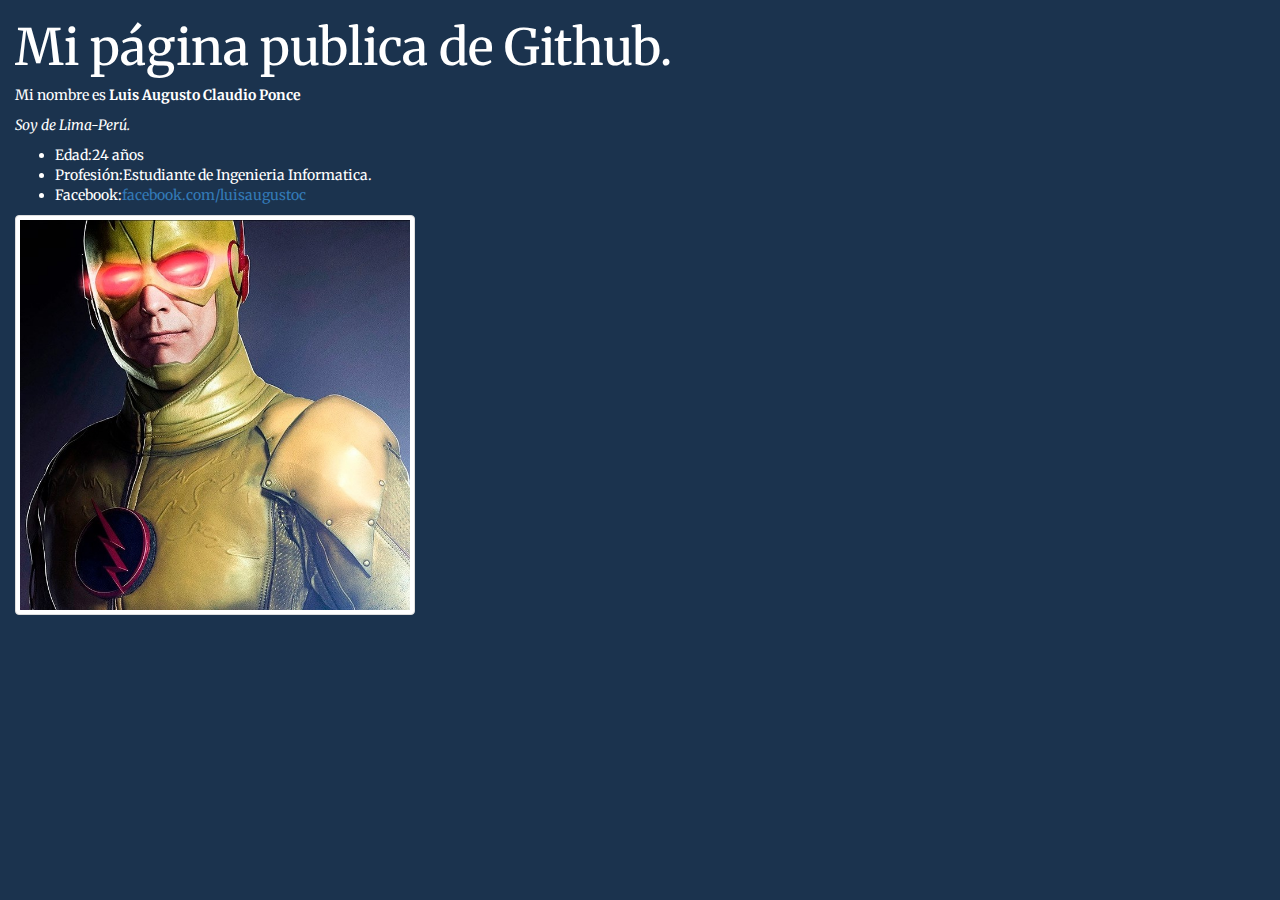
<file: index.html>
<!DOCTYPE html>
<html lang="es">
  <head>
    <meta charset="utf-8">
    <meta http-equiv="X-UA-Compatible" content="IE=edge">
    <meta name="viewport" content="width=device-width, initial-scale=1">
    <!-- The above 3 meta tags *must* come first in the head; any other head content must come *after* these tags -->
    <title>Mi Perfil Personal</title>

    <link rel="shortcut icon" type="image/x-icon" href="assets/img/flash.png">

    <!-- Bootstrap -->
    <link href="assets/css/bootstrap.min.css" rel="stylesheet">

    <!-- Mis estilos -->

    <link rel="stylesheet" href="assets/css/mis-estilos.css">

  <!-- Google Fonts -->
<link href='https://fonts.googleapis.com/css?family=Merriweather' rel='stylesheet' type='text/css'>


  </head>
  <body>
<div class="container-fluid">
<div class="row">
<div class="col-md-12">
<h1>Mi página publica de Github.</h1>
<p>Mi nombre es <strong>Luis Augusto Claudio Ponce</strong></p>
<p><em>Soy de Lima-Perú.</em></p>

<ul>
<li>Edad:24 años</li>
<li>Profesión:Estudiante de Ingenieria Informatica.</li>
<li>Facebook:<a href="http://facebook.com/luisaugustoc" target="_blank">facebook.com/luisaugustoc</a></li>
</ul>

<img src="assets/img/zoom.jpg" alt="zoom" 
 width="400"  height="400" 
 class="img-responsive img-thumbnail">

</div>
</div>
</div>


  </body>
</html>
</file>
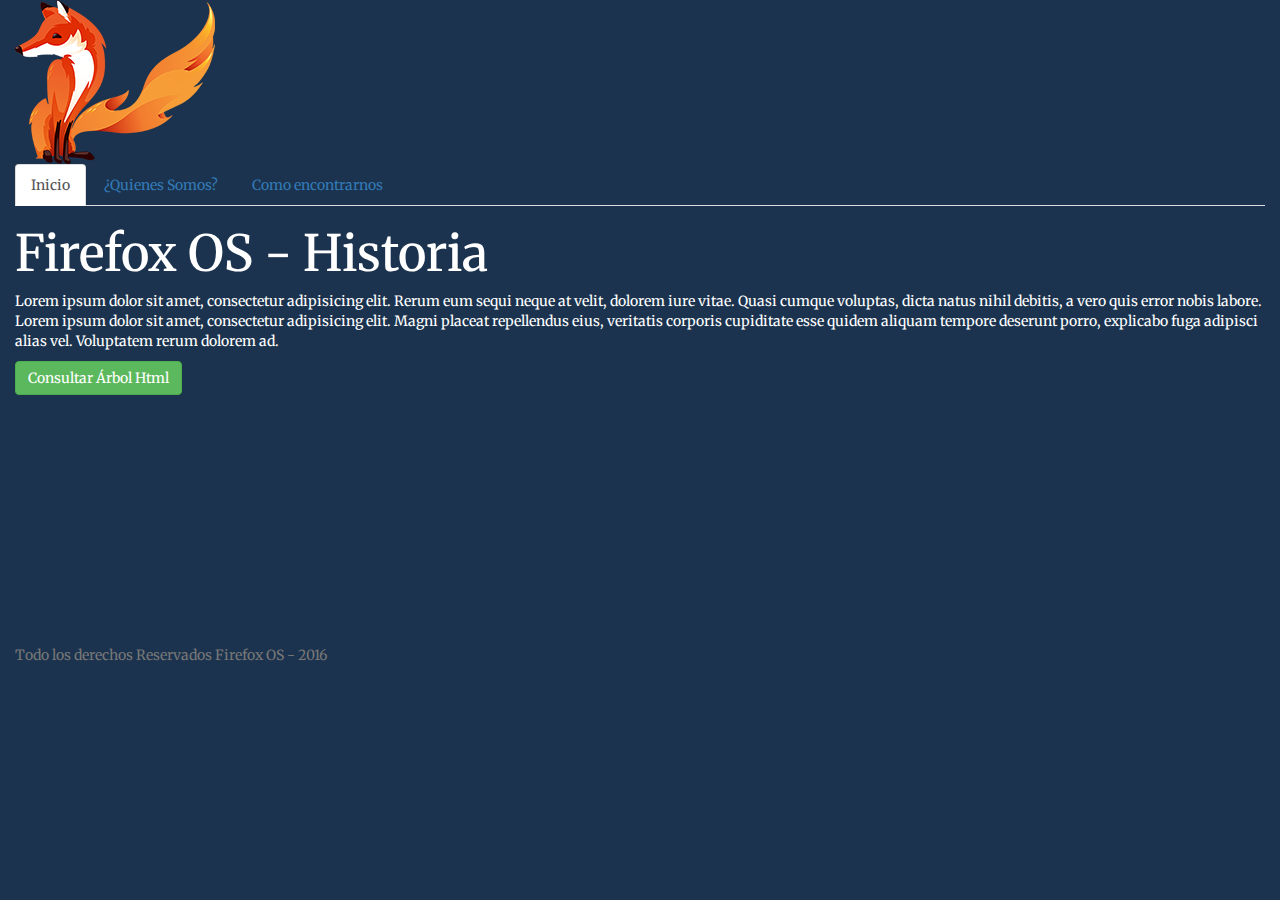
<file: arbol-html.html>
<!doctype html>
<html lang="es">
<head>
<meta charset="utf-8">
<title>Ejercicio opcional árbol</title>
<meta http-equiv="X-UA-Compatible" content="IE=edge">
<meta name="viewport" content="width=device-width, initial-scale=1">
<link rel="stylesheet" href="assets/css/bootstrap.min.css">
<link rel="stylesheet" href="assets/css/mis-estilos.css">
<link rel="shortcut icon" type="image/x-icon" href="assets/img/firefox-os.png">
<style>

</style>
</head>
<body>

<div class="container-fluid">
<div class="row">
<div class="col-md-12">
<header>
    <img src="assets/img/firefox-os.png"  alt="lobito"
     class="img-responsive" >
</header>

<nav class="nav">
    <ul class="nav nav-tabs">
        <li class="active" ><a href="">Inicio</a></li>
        <li><a href="">¿Quienes Somos?</a></li>
        <li><a href="">Como encontrarnos</a></li>
    </ul>
</nav>

<article>
    <h1>Firefox OS - Historia</h1>
    <p>Lorem ipsum dolor sit amet, consectetur adipisicing elit. Rerum eum sequi neque at velit, dolorem iure vitae. Quasi cumque voluptas, dicta natus nihil debitis, a vero quis error nobis labore.
    Lorem ipsum dolor sit amet, consectetur adipisicing elit. Magni placeat repellendus eius, veritatis corporis cupiditate esse quidem aliquam tempore deserunt porro, explicabo fuga adipisci alias vel. Voluptatem rerum dolorem ad.
    </p>
    <a href="archivos/arbol-html.pdf" target="_blank" 

    class="btn btn-success">Consultar Árbol Html</a>
</article>


<footer >

<p class="text-muted"> Todo los derechos Reservados Firefox OS - 2016</p>

</footer>
</div>
</div>





</div>
</body>
</html>
</file>
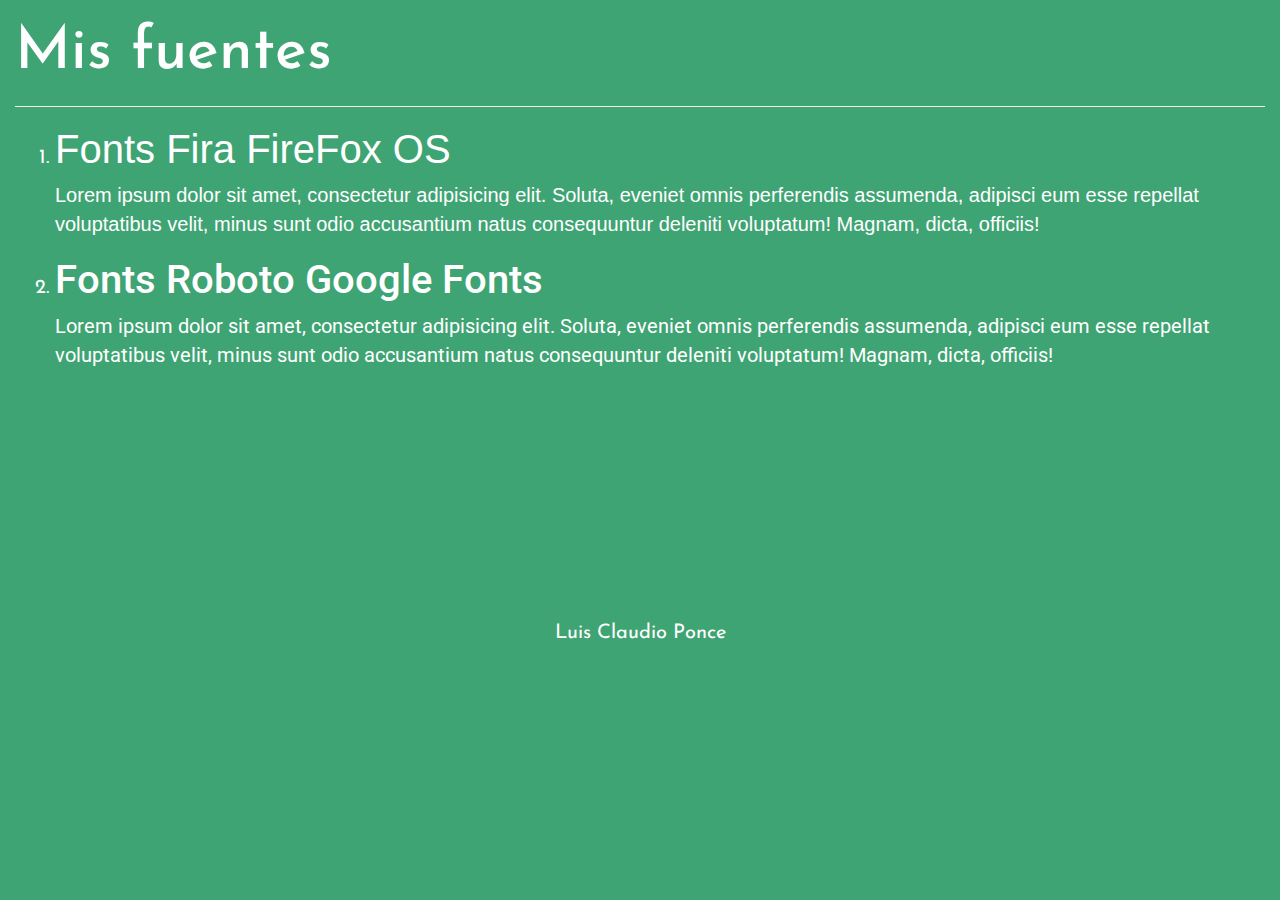
<file: fuentes-vinculadas.html>
<!DOCTYPE html>
<html lang="es">
<head>
	<meta charset="UTF-8">
	<title>Fuentes Vinculadas</title>
	    <meta http-equiv="X-UA-Compatible" content="IE=edge">
    <meta name="viewport" content="width=device-width, initial-scale=1">
    <!-- The above 3 meta tags *must* come first in the head; any other head content must come *after* these tags -->
    <link rel="stylesheet" href="http://claudito.github.io/assets/css/bootstrap.min.css">

<!-- Importacion de Fuentes -->

<!-- Fira Firefox OS 
 Github: https://github.com/mozilla/Fira
 CDN:  <link rel="stylesheet" href="https://code.cdn.mozilla.net/fonts/fira.css">
-->

<link rel="stylesheet" href="https://code.cdn.mozilla.net/fonts/fira.css">

<!-- Roboto Google fonts
 CDN:  <link href='https://fonts.googleapis.com/css?family=Roboto' rel='stylesheet' type='text/css'>
-->
<link href='https://fonts.googleapis.com/css?family=Roboto' rel='stylesheet' type='text/css'>


<link rel="stylesheet" href="http://claudito.github.io/assets/css/html5.css">
<style>
.font-fira{font-family: 'Fira Sans', sans-serif;}
.font-roboto{font-family: 'Roboto',sans-serif;}


body{	

}
</style>
</head>
<body>
<div class="container-fluid">
	<div class="row">
		<div class="col-md-12">
			

<h1>Mis  fuentes</h1>
<hr>
<ol>
<li>
<h3 class="font-fira">Fonts Fira FireFox OS</h3>
<p class="font-fira">Lorem ipsum dolor sit amet, consectetur adipisicing elit. Soluta, eveniet omnis perferendis assumenda, adipisci eum esse repellat voluptatibus velit, minus sunt odio accusantium natus consequuntur deleniti voluptatum! Magnam, dicta, officiis!
</p>
</li>
<li>
<h3 class="font-roboto">Fonts Roboto Google Fonts</h3>
<p class="font-roboto">Lorem ipsum dolor sit amet, consectetur adipisicing elit. Soluta, eveniet omnis perferendis assumenda, adipisci eum esse repellat voluptatibus velit, minus sunt odio accusantium natus consequuntur deleniti voluptatum! Magnam, dicta, officiis!
</p>
</li>
</ol>


<footer>
<p class="text-center"><a href="http://facebook.com/luisaugustoc" target="_blank">Luis Claudio Ponce</a></p>
</footer>

		</div>
	</div>
</div>
</body>
</html>
</file>
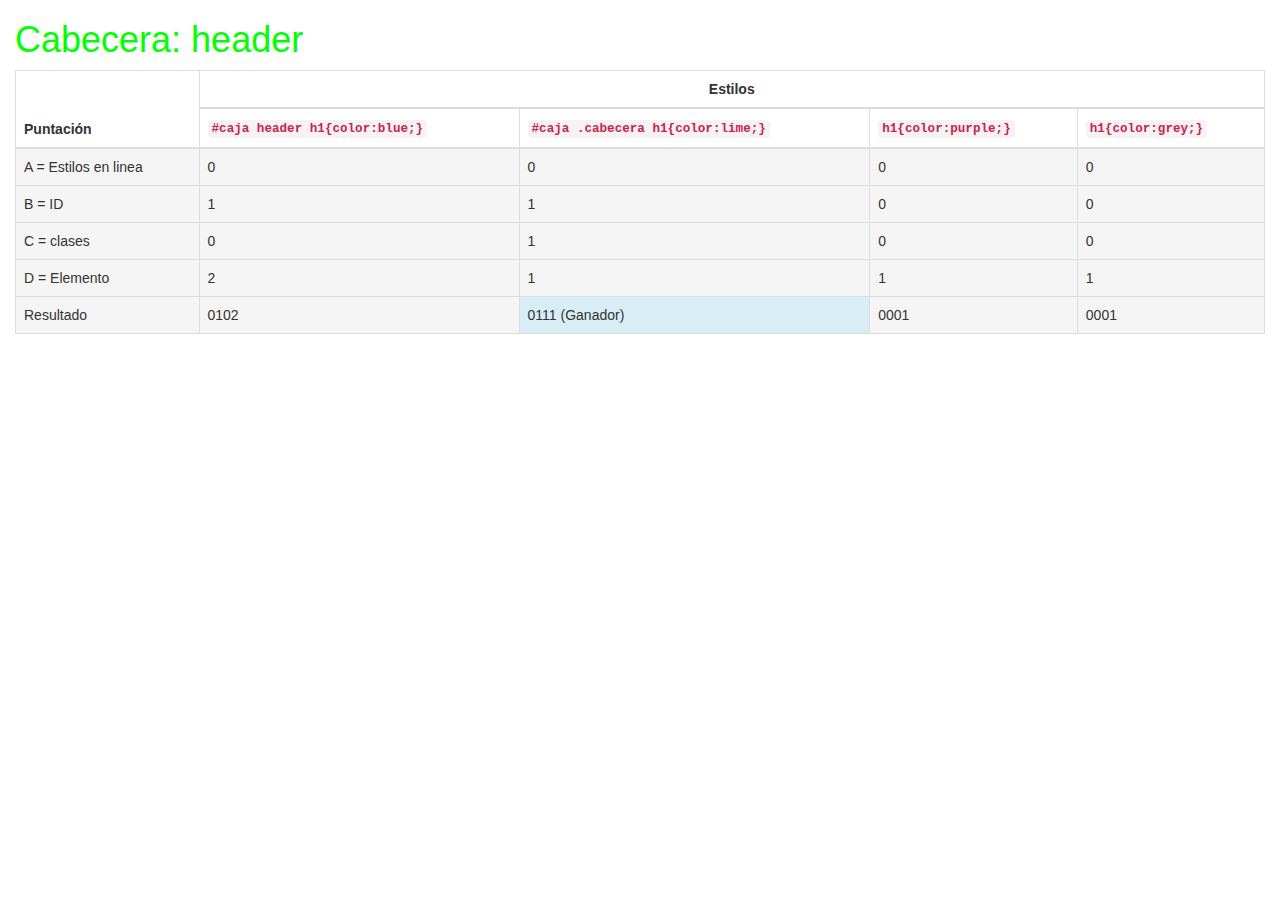
<file: herencia-css.html>
<!doctype html>
<html lang="es">
<head>
<meta charset="UTF-8">
<title>Herencia</title>
<meta http-equiv="X-UA-Compatible" content="IE=edge">
<meta name="viewport" content="width=device-width, initial-scale=1">

<link rel="stylesheet" href="http://claudito.github.io/assets/css/bootstrap.min.css">

<style type="text/css">

#caja header h1{color:blue;}  /*estilo1*/
 
#caja .cabecera h1{color:lime;} /* estilo2 */

h1{color:purple;} /* estilo3 */

h1{color:grey;}  /* estilo4 */

</style>

</head>
<body>

<div class="container-fluid">
	<div class="row">
		<div class="col-md-12">
			

<div id="caja">

<header class="cabecera">
<h1>Cabecera: header</h1>
</header>

</div>

<div class="table-responsive">

<table class="table table-responsive table-bordered">
<thead>
<tr>
<tr>
<th rowspan="2">Puntación</th>
<th colspan="4" style="text-align: center;">Estilos</th>
</tr>
</tr>
<tr>
<th><code>#caja header h1{color:blue;}</code></th>
<th><code>#caja .cabecera h1{color:lime;}</code></th>
<th><code>h1{color:purple;} </code></th>
<th><code>h1{color:grey;} </code></th>
</tr>
</thead>
<tbody>
<tr class="active">
<td>A = Estilos en linea</td>
<td>0</td>
<td>0</td>
<td>0</td>
<td>0</td>
</tr>
<tr class="active">
<td>B = ID </td>
<td>1</td>
<td>1</td>
<td>0</td>
<td>0</td>
</tr>
<tr class="active">
<td>C = clases</td>
<td>0</td>
<td>1</td>
<td>0</td>
<td>0</td>
</tr>
<tr class="active">
<td>D = Elemento</td>
<td>2</td>
<td>1</td>
<td>1</td>
<td>1</td>
</tr>
<tr class="active">
<td>Resultado</td>
<td>0102</td>
<td class="info">0111 (Ganador) </td>
<td>0001</td>
<td>0001</td>
</tr>
</tbody>
</table>

</div>

		</div>
	</div>
</div>

</body>
</html>
</file>
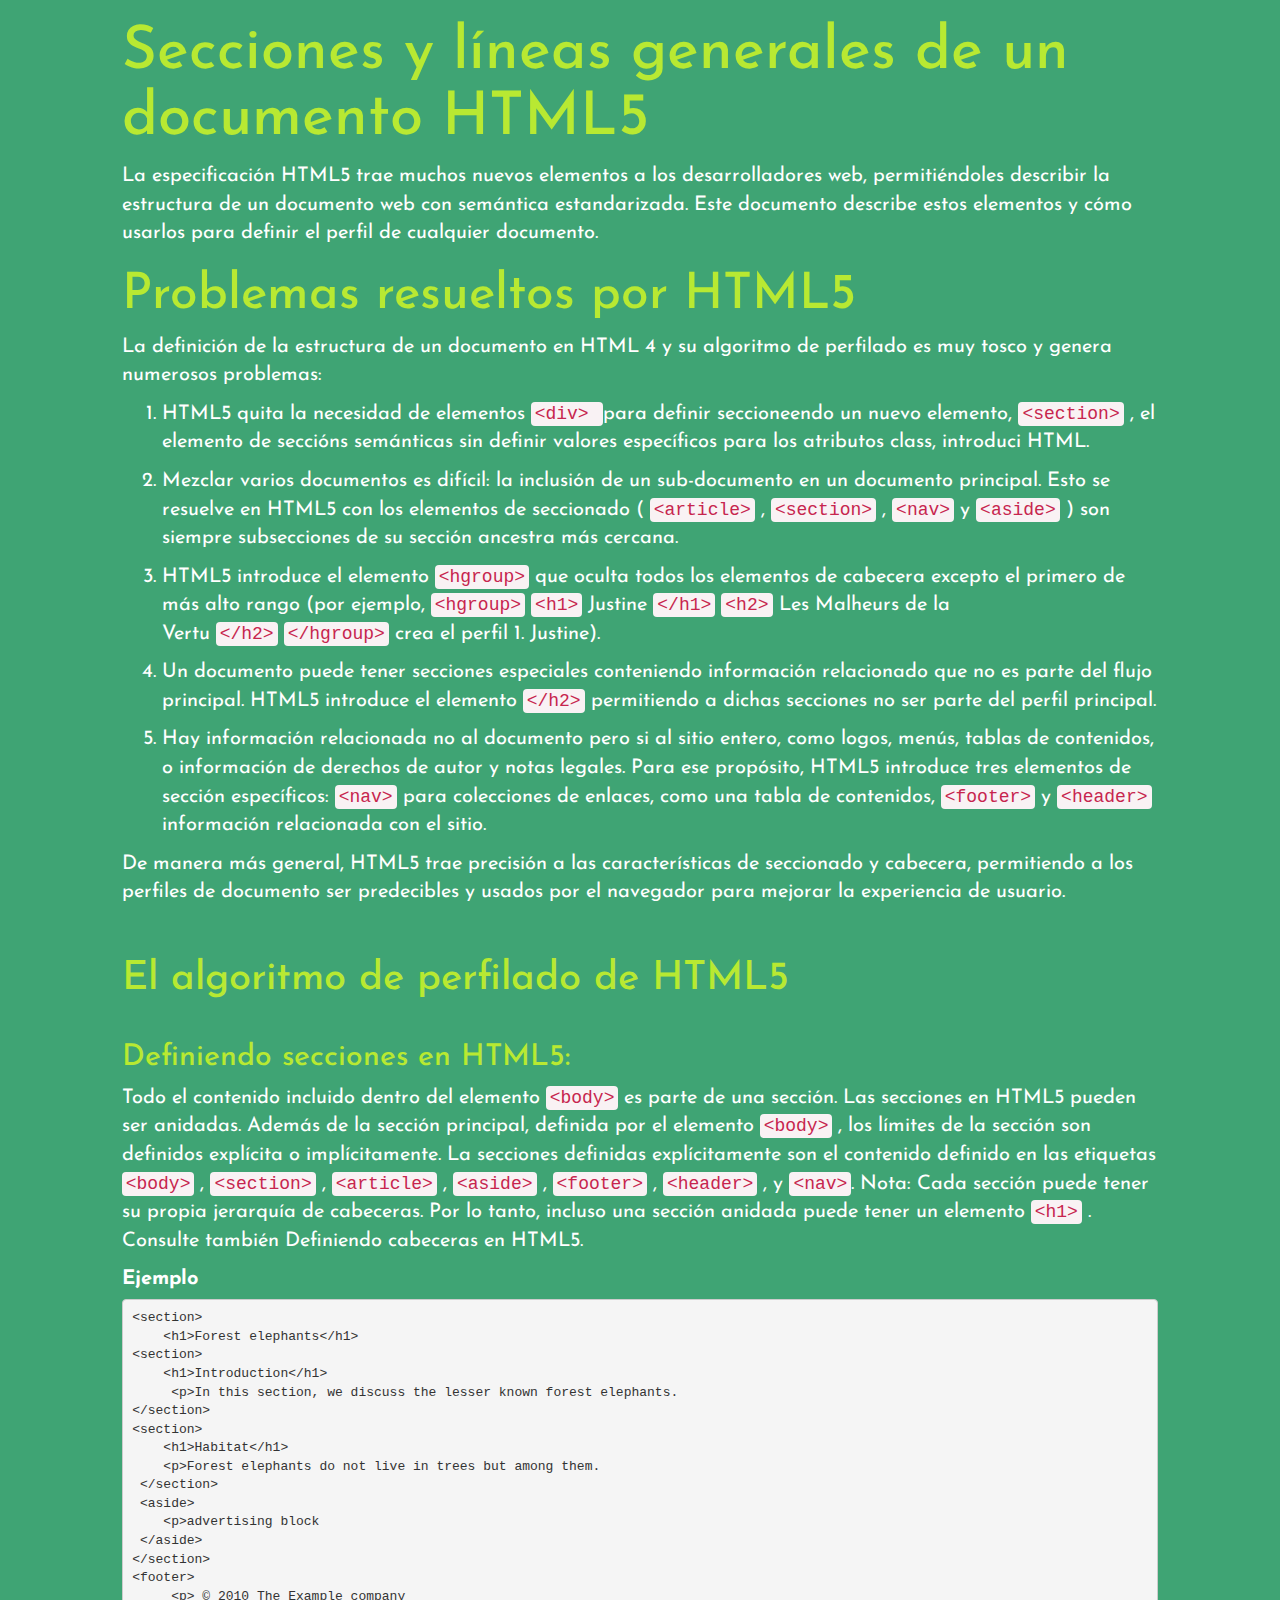
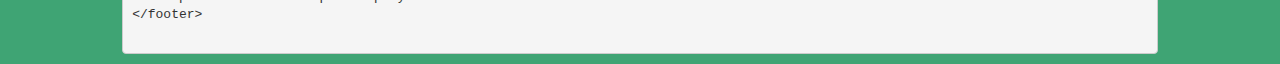
<file: html5.html>
<!DOCTYPE html>
<html lang="es">
<head>
	<meta charset="UTF-8">
	<meta http-equiv="X-UA-Compatible" content="IE=edge">
    <meta name="viewport" content="width=device-width, initial-scale=1">
	<title>Secciones y líneas generales de un documento HTML5</title>
	<link rel="stylesheet" href="http://claudito.github.io/assets/css/bootstrap.min.css">
	<link rel="stylesheet" href="http://claudito.github.io/assets/css/html5.css">
	<link rel="shortcut icon" type="image/x-icon" href="http://claudito.github.io/assets/img/firefox-os.png">
</head>
<body>
 <div class="container-fluid">
 <div class="row">
 <div class="col-md-1"></div>
 <div class="col-md-10">
 <h1 class="titulo">Secciones y líneas generales de un documento HTML5</h1>
 <p>
 La especificación HTML5 trae muchos nuevos elementos a los desarrolladores web, permitiéndoles describir la estructura de un documento web con semántica estandarizada. Este documento describe estos elementos y cómo usarlos para definir el perfil de cualquier documento.
 </p>
 <h2 class="titulo">Problemas resueltos por HTML5</h2>
 <p>La definición de la estructura de un documento en HTML 4 y su algoritmo de perfilado es muy tosco y genera numerosos problemas:
 </p>

<ol>
<li>
	<p>
	HTML5 quita la necesidad de elementos <code>&lt;div&gt;&nbsp;</code>para definir seccioneendo un nuevo elemento, <code>&lt;section&gt;</code>&nbsp;, el elemento de seccións semánticas sin definir valores específicos para los atributos class, introduci HTML.
	</p>
</li>
<li>
	<p>
	Mezclar varios documentos es difícil: la inclusión de un sub-documento en un documento principal. Esto se resuelve en HTML5 con los elementos de seccionado 
	(&nbsp;<code>&lt;article&gt;</code>&nbsp;, <code>&lt;section&gt;</code>&nbsp;,&nbsp;<code>&lt;nav&gt;</code> y <code>&lt;aside&gt;</code>&nbsp;) son siempre subsecciones de su sección ancestra más cercana.
	</p>
</li>
<li>
	<p>
	HTML5 introduce el elemento <code>&lt;hgroup&gt;</code> que oculta todos los elementos de cabecera excepto el primero de más alto rango (por ejemplo,
	 <code>&lt;hgroup&gt;</code>&nbsp;<code>&lt;h1&gt;</code>&nbsp;Justine&nbsp;<code>&lt;/h1&gt;</code>&nbsp;<code>&lt;h2&gt;</code>&nbsp;Les Malheurs de la Vertu&nbsp;<code>&lt;/h2&gt;</code>&nbsp;<code>&lt;/hgroup&gt;</code> crea el perfil 1. Justine).
	</p>
</li>
<li>
	<p>
	Un documento puede tener secciones especiales conteniendo información relacionado que no es parte del flujo principal. HTML5 introduce el elemento <code>&lt;/h2&gt;</code> permitiendo a dichas secciones no ser parte del perfil principal.
	</p>
</li>
<li>
	<p>
	Hay información relacionada no al documento pero si al sitio entero, como logos, menús, tablas de contenidos, o información de derechos de autor y notas legales. Para ese propósito, HTML5 introduce tres elementos de sección específicos: <code>&lt;nav&gt;</code>  para colecciones de enlaces, como una tabla de contenidos, <code>&lt;footer&gt;</code>  y <code>&lt;header&gt;</code>  información relacionada con el sitio.
	</p>
</li>
</ol>
<p>
De manera más general, HTML5 trae precisión a las características de seccionado y cabecera, permitiendo a los perfiles de documento ser predecibles y usados por el navegador para mejorar la experiencia de usuario.
</p>
<br>
<h3 class="titulo">El algoritmo de perfilado de HTML5</h3>
<br>
<h4 class="titulo">Definiendo secciones en HTML5:</h4>
<p>
Todo el contenido incluido dentro del elemento <code>&lt;body&gt;</code> es parte de una sección. Las secciones en HTML5 pueden ser anidadas. Además de la sección principal, definida por el elemento <code>&lt;body&gt;</code>&nbsp;, los límites de la sección son definidos explícita o implícitamente. La secciones definidas explícitamente son el contenido definido en las etiquetas <code>&lt;body&gt;</code>&nbsp;, <code>&lt;section&gt;</code>&nbsp;,&nbsp;<code>&lt;article&gt;</code>&nbsp;, <code>&lt;aside&gt;</code>&nbsp;, <code>&lt;footer&gt;</code>&nbsp;, <code>&lt;header&gt;</code>&nbsp;, y 
<code>&lt;nav&gt;</code>. Nota: Cada sección puede tener su propia jerarquía de cabeceras. Por lo tanto, incluso una sección anidada puede tener un elemento <code>&lt;h1&gt;</code>&nbsp;. Consulte también Definiendo cabeceras en HTML5.
</p>

<strong><label for="">Ejemplo</label></strong>

<pre>
&lt;section&gt;
    &lt;h1&gt;Forest elephants&lt;/h1&gt;
&lt;section&gt;
    &lt;h1&gt;Introduction&lt;/h1&gt;
     &lt;p&gt;In this section, we discuss the lesser known forest elephants.
&lt;/section&gt;
&lt;section&gt;
    &lt;h1&gt;Habitat&lt;/h1&gt;
    &lt;p&gt;Forest elephants do not live in trees but among them.
 &lt;/section&gt;
 &lt;aside&gt;
    &lt;p&gt;advertising block
 &lt;/aside&gt;
&lt;/section&gt;
&lt;footer&gt;
     &lt;p&gt; &copy; 2010 The Example company
&lt;/footer&gt;
 </pre>








 </div>
 </div>
 </div>
</body>
</html>
</file>
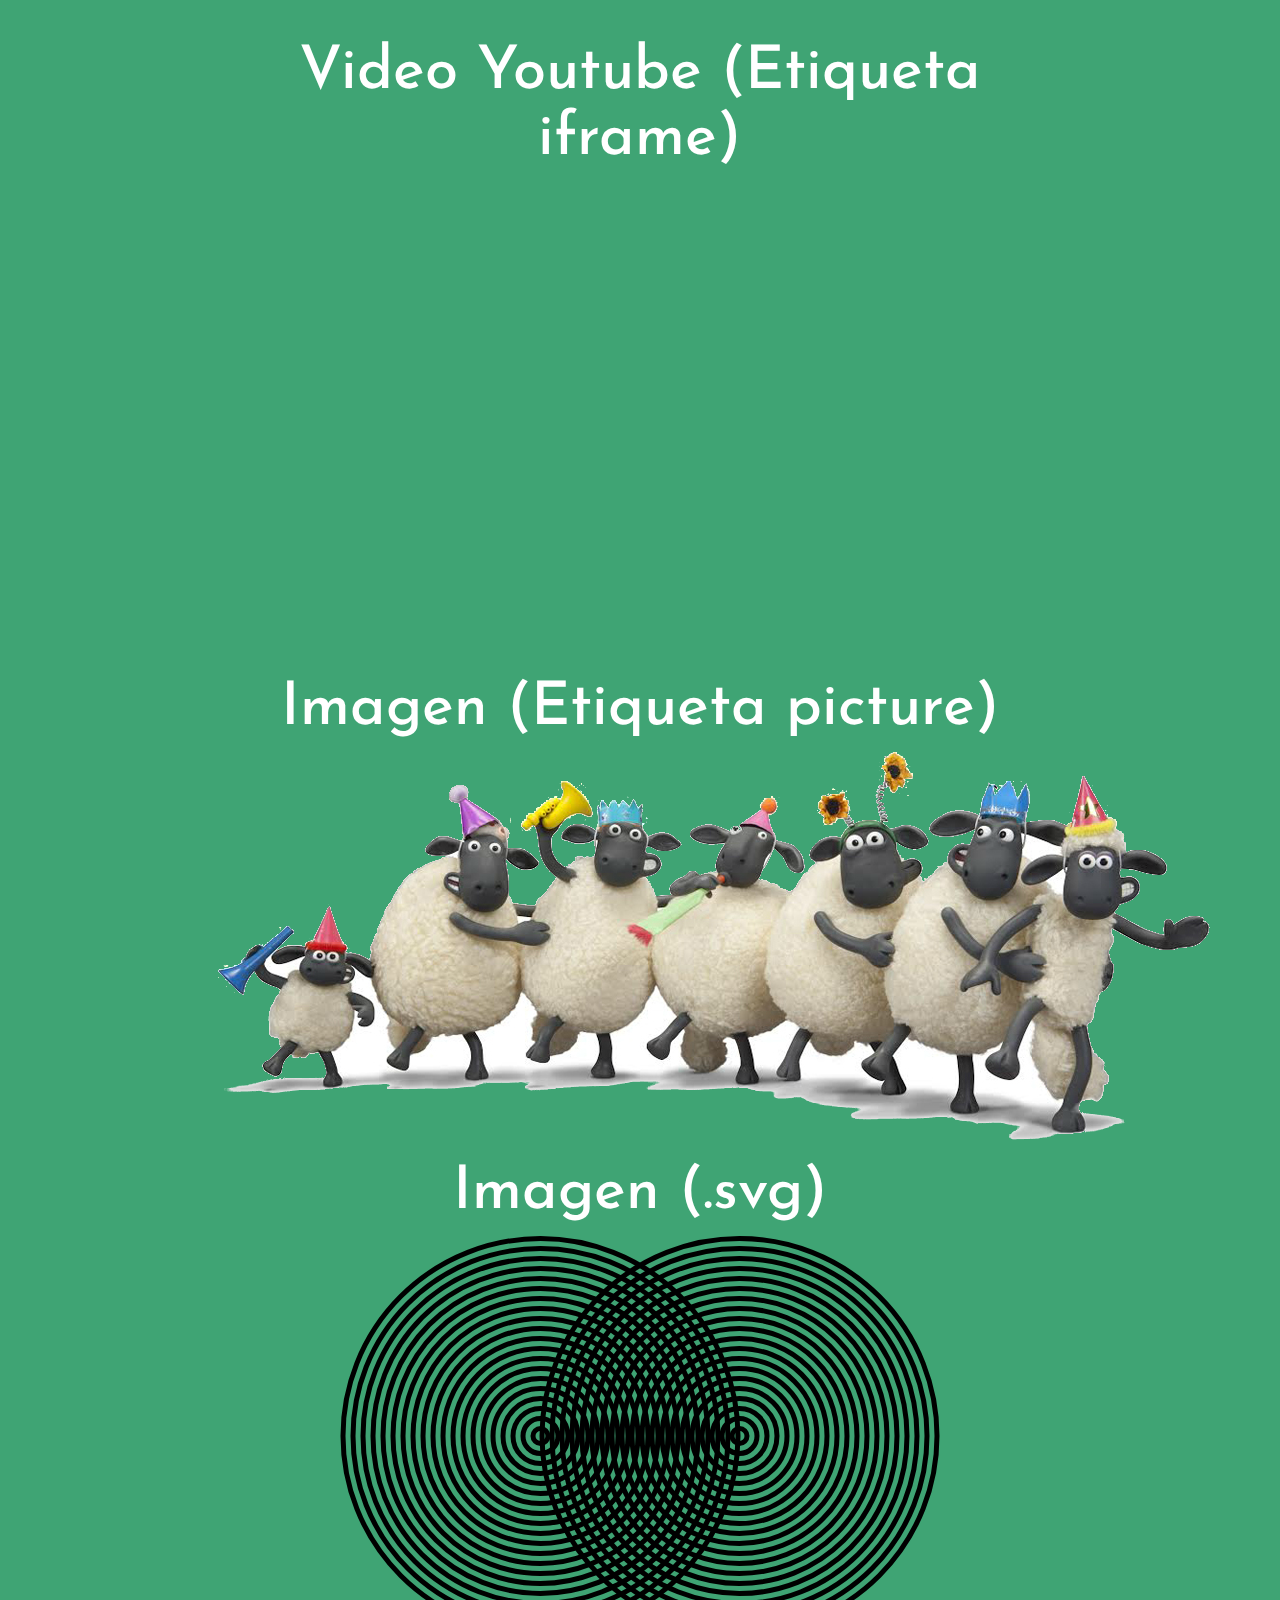
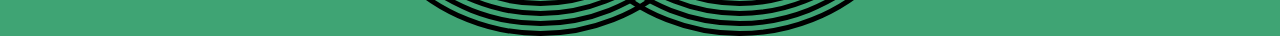
<file: multimedia.html>
<!DOCTYPE html>
<html lang="es">
<head>
	<meta charset="UTF-8">
	<title>Multimedia html5</title>
	 <meta http-equiv="X-UA-Compatible" content="IE=edge">
    <meta name="viewport" content="width=device-width, initial-scale=1">
    <!-- The above 3 meta tags *must* come first in the head; any other head content must come *after* these tags -->
    <link rel="stylesheet" href="http://claudito.github.io/assets/css/bootstrap.min.css">
    <link rel="stylesheet" href="http://claudito.github.io/assets/css/html5.css">
    <link rel="shortcut icon" type="image/x-icon" href="http://claudito.github.io/assets/img/flash.png">
</head>
<body>
<h1></h1>
<div class="continer-fluid">
	<div class="row">
	<div class="col-md-2"></div>
        <div class="col-md-8">
         <h1 class="text-center">Video Youtube (Etiqueta iframe)</h1>
        <div  class="embed-responsive embed-responsive-16by9">
        <iframe class="embed-responsive-item"  
        src="https://www.youtube.com/embed/-PkIgiZiej8?autoplay=1&controls=0&showinfo=0&rel=0"  
        allowfullscreen  controls="1"></iframe>		
 		</div>
	    
	    </div>
    </div>

    <div class="row">
    <div class="col-md-2"></div>
     <div class="col-md-8">
    <h1 class="text-center">Imagen (Etiqueta picture)</h1>

    <picture>

	<source
	media="(min-width: 1100px)"
	srcset="assets/img/shaun/shaum6.png">
	<source
	media="(min-width: 1000px)"
	srcset="assets/img/shaun/shaum5.png">
	<source
	media="(min-width: 800px)"
	srcset="assets/img/shaun/shaum4.png">
	<source
	media="(min-width: 600px)"
	srcset="assets/img/shaun/shaum3.png">
	<source
	media="(min-width: 400px)"
	srcset="assets/img/shaun/shaum2.png">
	<source
	media="(min-width: 300px)" 
	srcset="assets/img/shaun/shaum1.png">
	<img 
	src="assets/img/shaun/shaum1.png"
	alt="shaum">
	  
   </picture>

    </div>
    </div>


<div class="row">
<div class="col-md-12">
<h1 class="text-center">Imagen (.svg)</h1>
<center>
<img src="assets/img/magia.svg" alt="batman" class="img-responsive">
</center>
</div>
</div>

</div>
</body>
</html>
</file>
<file: assets/css/mis-estilos.css>
/*Importarcion de estilos google fonts*/
@import url(https://fonts.googleapis.com/css?family=Merriweather);


body{
font-family: 'Merriweather', serif;/*Llamada de estilo*/

background-color: #1B334E;

color: #FFFFFF;
}



h1
{
	font-size: 50px;
}


 footer {
  position: relative;
  margin-top: 250px; 
 
 }
</file>
